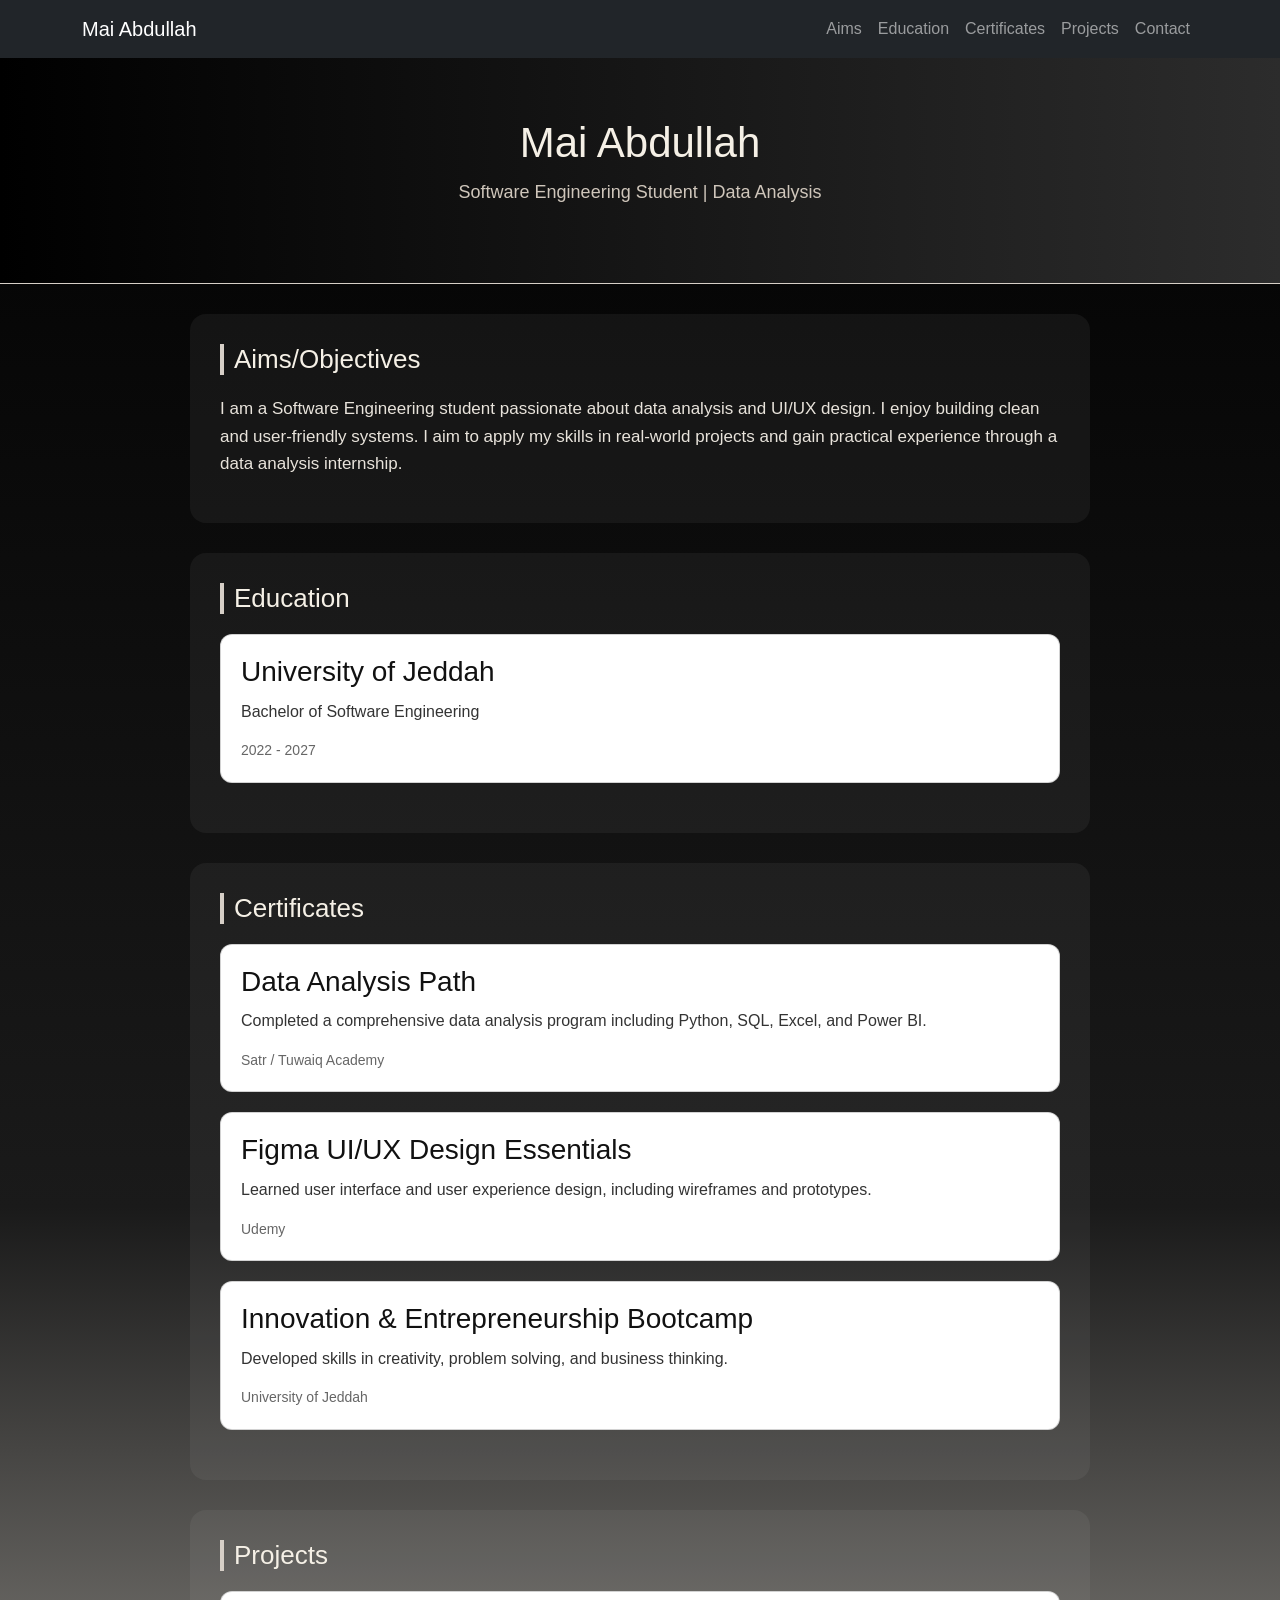
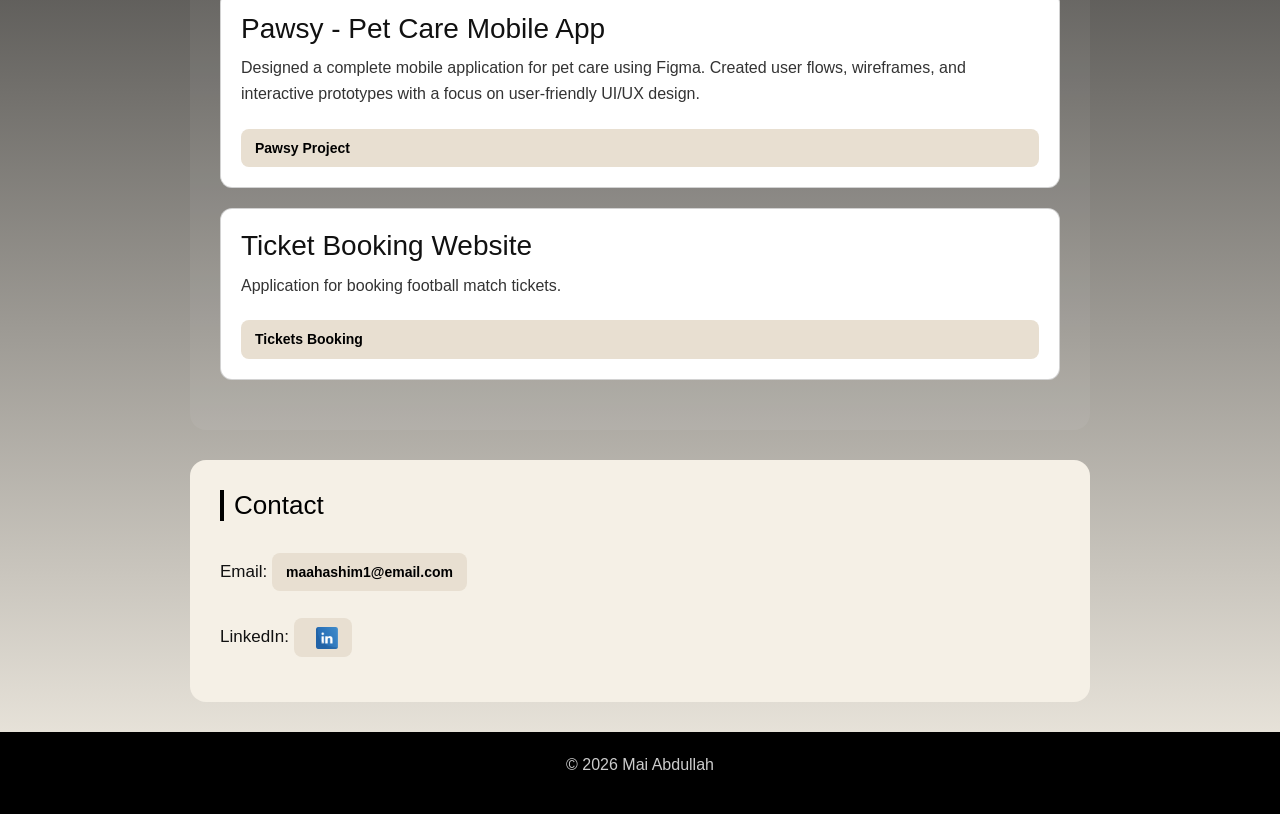
<file: index.html>
<!DOCTYPE html>
<html lang="en">
<head>
    <meta charset="UTF-8">
    <meta name="viewport" content="width=device-width, initial-scale=1.0">
    <title>My Resume</title>

    <link href="https://cdn.jsdelivr.net/npm/bootstrap@5.3.0/dist/css/bootstrap.min.css" rel="stylesheet">
    <link rel="stylesheet" href="style.css">
</head>

<body>

<nav class="navbar navbar-expand-lg navbar-dark bg-dark">
    <div class="container">
        <a class="navbar-brand" href="#">Mai Abdullah</a>

        <button class="navbar-toggler" type="button" data-bs-toggle="collapse" data-bs-target="#resumeNavbar" aria-controls="resumeNavbar" aria-expanded="false" aria-label="Toggle navigation">
            <span class="navbar-toggler-icon"></span>
        </button>

        <div class="collapse navbar-collapse" id="resumeNavbar">
            <ul class="navbar-nav ms-auto">
                <li class="nav-item">
                    <a class="nav-link" href="#aims">Aims</a>
                </li>
                <li class="nav-item">
                    <a class="nav-link" href="#education">Education</a>
                </li>
                <li class="nav-item">
                    <a class="nav-link" href="#certificates">Certificates</a>
                </li>
                <li class="nav-item">
                    <a class="nav-link" href="#projects">Projects</a>
                </li>
                <li class="nav-item">
                    <a class="nav-link" href="#contact">Contact</a>
                </li>
            </ul>
        </div>
    </div>
</nav>

<header class="header">
    <h1>Mai Abdullah</h1>
    <p>Software Engineering Student | Data Analysis</p>
</header>

<section class="section about" id="aims">
    <h2>Aims/Objectives</h2>
    <p>
        I am a Software Engineering student passionate about data analysis and UI/UX design.
        I enjoy building clean and user-friendly systems.
        I aim to apply my skills in real-world projects and gain practical experience through a data analysis internship.
    </p>
</section>

<section class="section" id="education">
    <h2>Education</h2>
    <div class="card">
        <h3>University of Jeddah</h3>
        <p>Bachelor of Software Engineering</p>
        <span>2022 - 2027</span>
    </div>
</section>

<section class="section" id="certificates">
    <h2>Certificates</h2>

    <div class="card">
        <h3>Data Analysis Path</h3>
        <p>Completed a comprehensive data analysis program including Python, SQL, Excel, and Power BI.</p>
        <span>Satr / Tuwaiq Academy</span>
    </div>

    <div class="card">
        <h3>Figma UI/UX Design Essentials</h3>
        <p>Learned user interface and user experience design, including wireframes and prototypes.</p>
        <span>Udemy</span>
    </div>

    <div class="card">
        <h3>Innovation & Entrepreneurship Bootcamp</h3>
        <p>Developed skills in creativity, problem solving, and business thinking.</p>
        <span>University of Jeddah</span>
    </div>
</section>

<section class="section" id="projects">
    <h2>Projects</h2>

    <div class="card">
        <h3>Pawsy - Pet Care Mobile App</h3>
        <p>
            Designed a complete mobile application for pet care using Figma.
            Created user flows, wireframes, and interactive prototypes with a focus on user-friendly UI/UX design.
        </p>
        <a href="https://www.figma.com/proto/Dn3XVbvQxXsRbypf1rglBG/Pawsy?node-id=0-1&t=Nl4A5iqVV6y1agbP-1" target="_blank">
            Pawsy Project
        </a>
    </div>

    <div class="card">
        <h3>Ticket Booking Website</h3>
        <p>
            Application for booking football match tickets.
        </p>
        <a href="https://www.figma.com/design/pKEZ9OA8R2UUoyS9QSLdUx/Tickets-Booking-web-project?node-id=0-1&m=dev&t=bXSV6GYQ89kB75wP-1" target="_blank">
            Tickets Booking
        </a>
    </div>
</section>

<section class="section contact" id="contact">
    <h2>Contact</h2>
    <p>
        Email:
        <a href="mailto:maahashim1@email.com">maahashim1@email.com</a>
    </p>
    <p>
        LinkedIn:
        <a href="https://www.linkedin.com/in/mai-hashim-aa06643bb" target="_blank">
            <img src="linkedin.png" alt="LinkedIn Profile" class="icon">
        </a>
    </p>
</section>

<footer class="footer">
    <p>© 2026 Mai Abdullah</p>
</footer>

<script src="https://cdn.jsdelivr.net/npm/bootstrap@5.3.0/dist/js/bootstrap.bundle.min.js"></script>

</body>
</html>
</file>
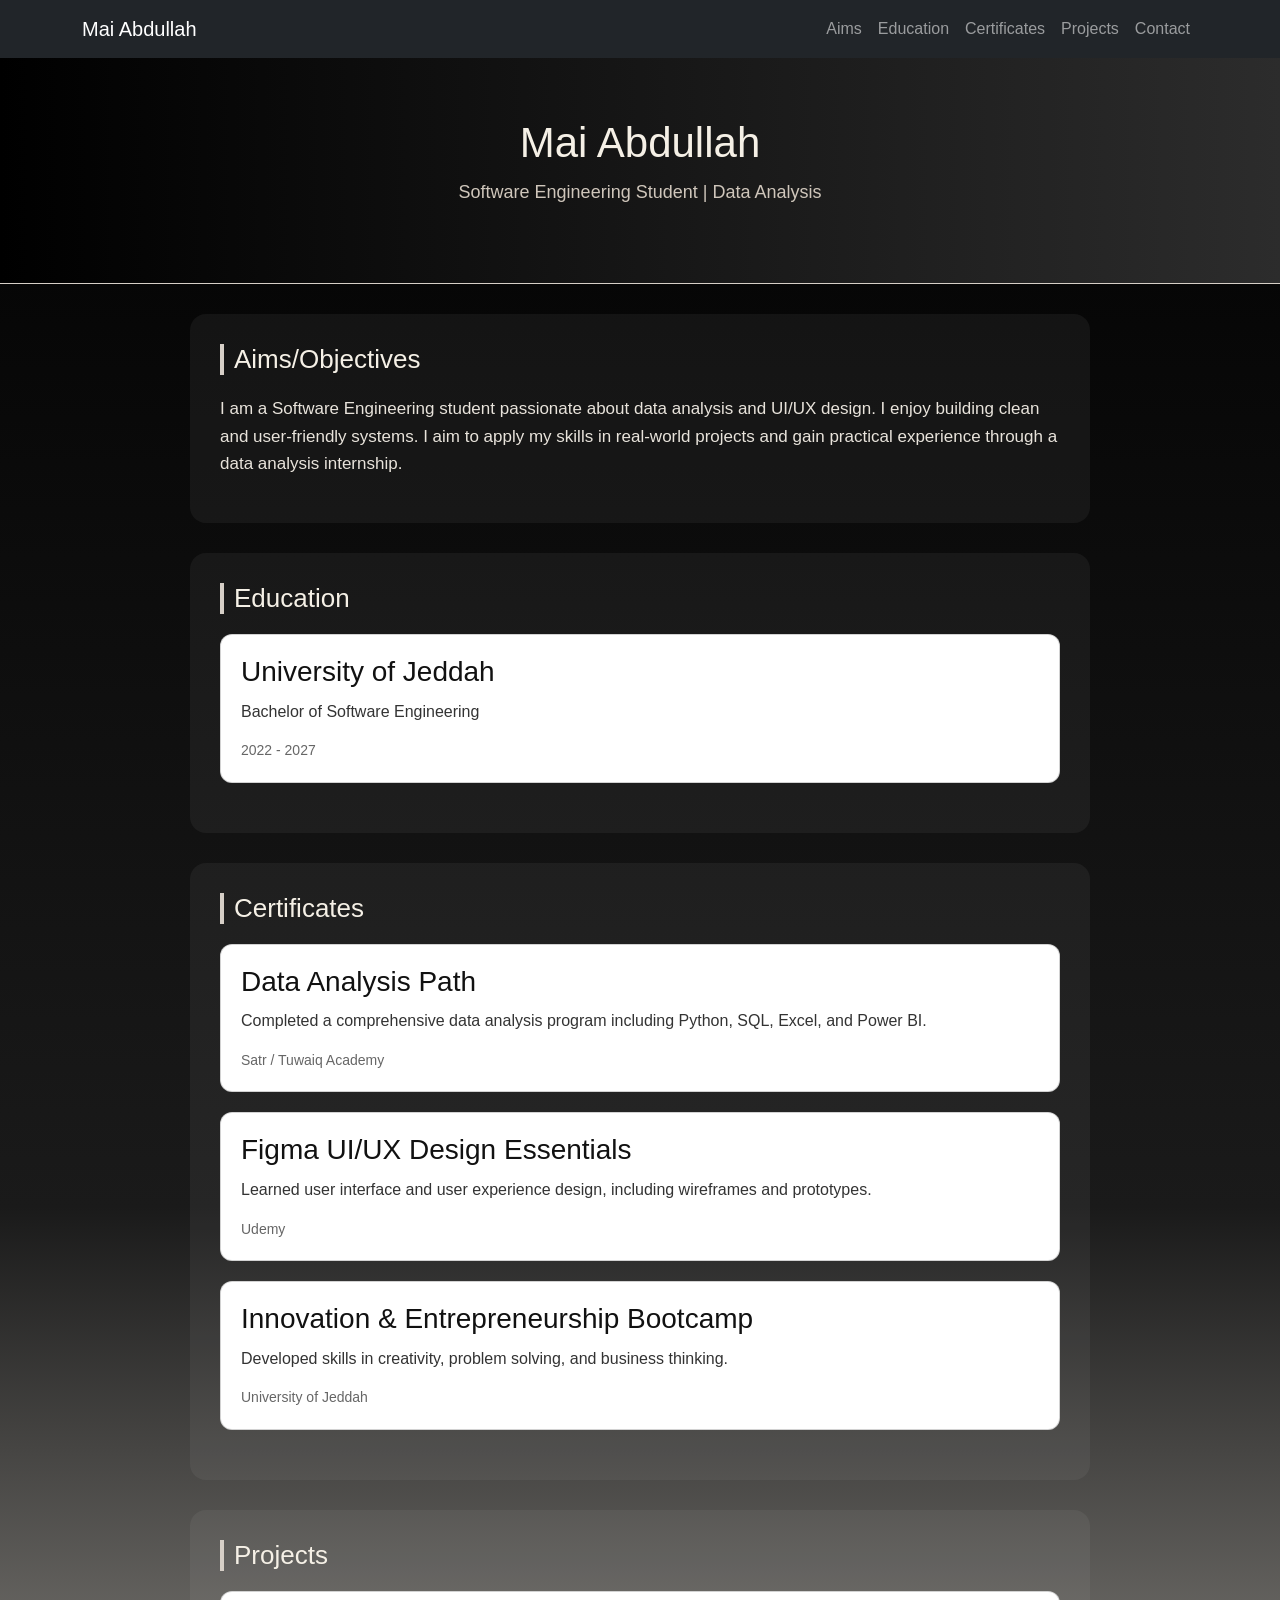
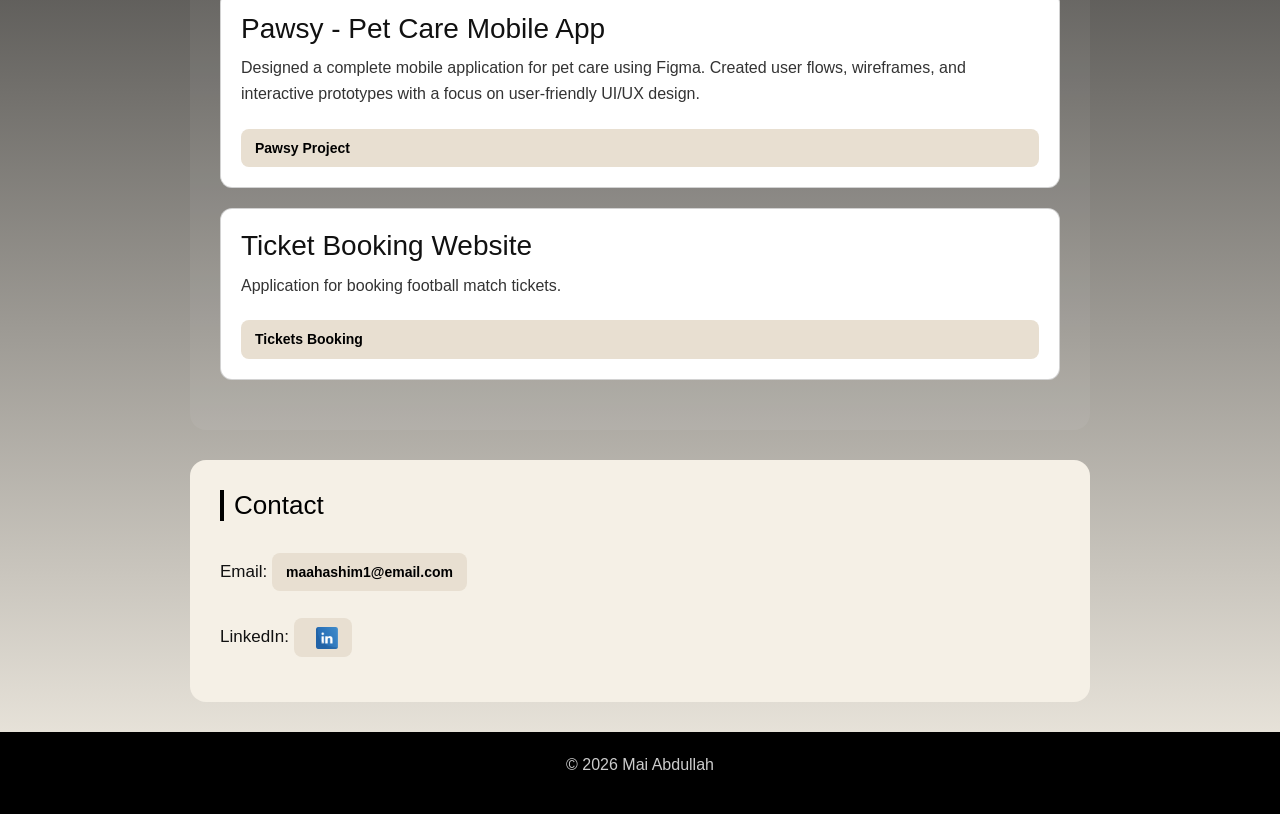
<file: cv.html>
<!DOCTYPE html>
<html lang="en">
<head>
    <meta charset="UTF-8">
    <meta name="viewport" content="width=device-width, initial-scale=1.0">
    <title>My Resume</title>

    <link href="https://cdn.jsdelivr.net/npm/bootstrap@5.3.0/dist/css/bootstrap.min.css" rel="stylesheet">
    <link rel="stylesheet" href="style.css">
</head>

<body>

<nav class="navbar navbar-expand-lg navbar-dark bg-dark">
    <div class="container">
        <a class="navbar-brand" href="#">Mai Abdullah</a>

        <button class="navbar-toggler" type="button" data-bs-toggle="collapse" data-bs-target="#resumeNavbar" aria-controls="resumeNavbar" aria-expanded="false" aria-label="Toggle navigation">
            <span class="navbar-toggler-icon"></span>
        </button>

        <div class="collapse navbar-collapse" id="resumeNavbar">
            <ul class="navbar-nav ms-auto">
                <li class="nav-item">
                    <a class="nav-link" href="#aims">Aims</a>
                </li>
                <li class="nav-item">
                    <a class="nav-link" href="#education">Education</a>
                </li>
                <li class="nav-item">
                    <a class="nav-link" href="#certificates">Certificates</a>
                </li>
                <li class="nav-item">
                    <a class="nav-link" href="#projects">Projects</a>
                </li>
                <li class="nav-item">
                    <a class="nav-link" href="#contact">Contact</a>
                </li>
            </ul>
        </div>
    </div>
</nav>

<header class="header">
    <h1>Mai Abdullah</h1>
    <p>Software Engineering Student | Data Analysis</p>
</header>

<section class="section about" id="aims">
    <h2>Aims/Objectives</h2>
    <p>
        I am a Software Engineering student passionate about data analysis and UI/UX design.
        I enjoy building clean and user-friendly systems.
        I aim to apply my skills in real-world projects and gain practical experience through a data analysis internship.
    </p>
</section>

<section class="section" id="education">
    <h2>Education</h2>
    <div class="card">
        <h3>University of Jeddah</h3>
        <p>Bachelor of Software Engineering</p>
        <span>2022 - 2027</span>
    </div>
</section>

<section class="section" id="certificates">
    <h2>Certificates</h2>

    <div class="card">
        <h3>Data Analysis Path</h3>
        <p>Completed a comprehensive data analysis program including Python, SQL, Excel, and Power BI.</p>
        <span>Satr / Tuwaiq Academy</span>
    </div>

    <div class="card">
        <h3>Figma UI/UX Design Essentials</h3>
        <p>Learned user interface and user experience design, including wireframes and prototypes.</p>
        <span>Udemy</span>
    </div>

    <div class="card">
        <h3>Innovation & Entrepreneurship Bootcamp</h3>
        <p>Developed skills in creativity, problem solving, and business thinking.</p>
        <span>University of Jeddah</span>
    </div>
</section>

<section class="section" id="projects">
    <h2>Projects</h2>

    <div class="card">
        <h3>Pawsy - Pet Care Mobile App</h3>
        <p>
            Designed a complete mobile application for pet care using Figma.
            Created user flows, wireframes, and interactive prototypes with a focus on user-friendly UI/UX design.
        </p>
        <a href="https://www.figma.com/proto/Dn3XVbvQxXsRbypf1rglBG/Pawsy?node-id=0-1&t=Nl4A5iqVV6y1agbP-1" target="_blank">
            Pawsy Project
        </a>
    </div>

    <div class="card">
        <h3>Ticket Booking Website</h3>
        <p>
            Application for booking football match tickets.
        </p>
        <a href="https://www.figma.com/design/pKEZ9OA8R2UUoyS9QSLdUx/Tickets-Booking-web-project?node-id=0-1&m=dev&t=bXSV6GYQ89kB75wP-1" target="_blank">
            Tickets Booking
        </a>
    </div>
</section>

<section class="section contact" id="contact">
    <h2>Contact</h2>
    <p>
        Email:
        <a href="mailto:maahashim1@email.com">maahashim1@email.com</a>
    </p>
    <p>
        LinkedIn:
        <a href="https://www.linkedin.com/in/mai-hashim-aa06643bb" target="_blank">
            <img src="linkedin.png" alt="LinkedIn Profile" class="icon">
        </a>
    </p>
</section>

<footer class="footer">
    <p>© 2026 Mai Abdullah</p>
</footer>

<script src="https://cdn.jsdelivr.net/npm/bootstrap@5.3.0/dist/js/bootstrap.bundle.min.js"></script>

</body>
</html>
</file>
<file: style.css>
* {
    margin: 0;
    padding: 0;
    box-sizing: border-box;
}

body {
    font-family: 'Segoe UI', sans-serif;
    background: linear-gradient(to bottom, #000000, #1a1a1a, #f5f0e6);
    color: #ffffff;
    line-height: 1.6;
}

/* HEADER */
.header {
    text-align: center;
    padding: 60px 20px;
    background: linear-gradient(to right, #000000, #2c2c2c);
    border-bottom: 1px solid #d6cfc7;
}

.header h1 {
    font-size: 42px;
    color: #f5f0e6;
    margin-bottom: 10px;
}

.header p {
    color: #cfc6bb;
    font-size: 18px;
}

/* SECTIONS */
.section {
    width: 90%;
    max-width: 900px;
    margin: 30px auto;
    padding: 30px;
    background: rgba(255, 255, 255, 0.05);
    border-radius: 16px;
}

.section h2 {
    font-size: 26px;
    margin-bottom: 20px;
    color: #f5f0e6;
    border-left: 4px solid #d6cfc7;
    padding-left: 10px;
    text-transform: capitalize;
}

/* ABOUT */
.about p {
    color: #e8e3db;
    font-size: 17px;
}

/* CARDS */
.card {
    background: #ffffff;
    color: #000000;
    padding: 20px;
    margin-bottom: 20px;
    border-radius: 12px;
}

.card h3 {
    margin-bottom: 10px;
    color: #111111;
}

.card p {
    margin-bottom: 10px;
    color: #333333;
}

.card span {
    display: inline-block;
    margin-top: 5px;
    font-size: 14px;
    color: #666666;
}

/* LINKS */
.card a,
.contact a {
    display: inline-block;
    margin-top: 12px;
    text-decoration: none;
    color: #000000;
    background: #e8dfd1;
    padding: 8px 14px;
    border-radius: 8px;
    font-size: 14px;
    font-weight: 600;
}

.card a:hover,
.contact a:hover {
    background: #d6cfc7;
}

/* CONTACT */
.contact {
    background: #f5f0e6;
    color: #000000;
}

.contact h2 {
    color: #000000;
    border-left: 4px solid #000000;
}

.contact p {
    margin-bottom: 15px;
    font-size: 17px;
    color: #111111;
}

.contact .icon {
    width: 22px;
    height: 22px;
    vertical-align: middle;
    margin-left: 8px;
}

/* FOOTER */
.footer {
    text-align: center;
    padding: 20px;
    background: #000000;
    color: #cccccc;
    margin-top: 30px;
}

/* RESPONSIVE */
@media (max-width: 768px) {
    .header h1 {
        font-size: 30px;
    }

    .header p {
        font-size: 16px;
    }

    .section {
        width: 92%;
        padding: 22px;
    }

    .section h2 {
        font-size: 22px;
    }
}

@media (max-width: 576px) {
    .header {
        padding: 45px 15px;
    }

    .header h1 {
        font-size: 24px;
    }

    .header p {
        font-size: 15px;
    }

    .section {
        width: 94%;
        padding: 18px;
    }

    .section h2 {
        font-size: 20px;
    }

    .about p,
    .contact p,
    .card p {
        font-size: 15px;
    }

    .card a,
    .contact a {
        font-size: 13px;
        padding: 7px 12px;
    }
}
</file>
